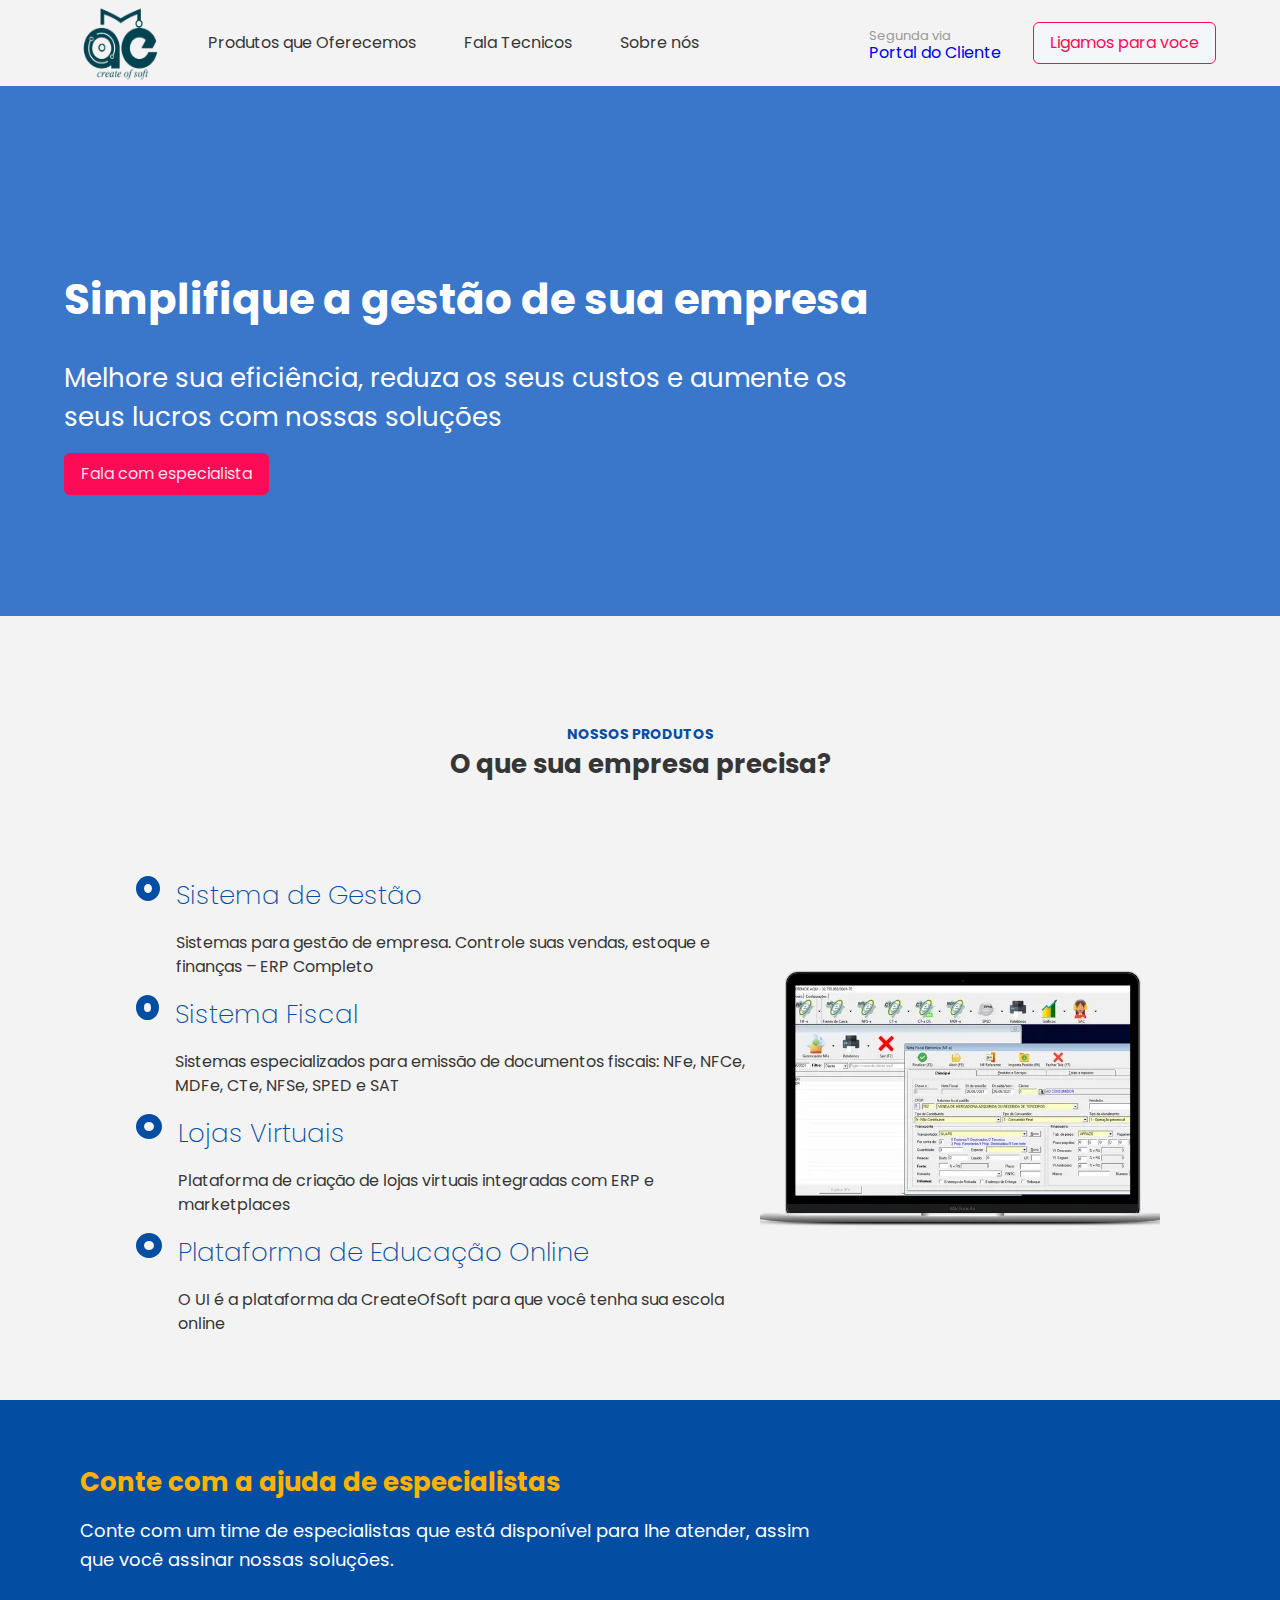
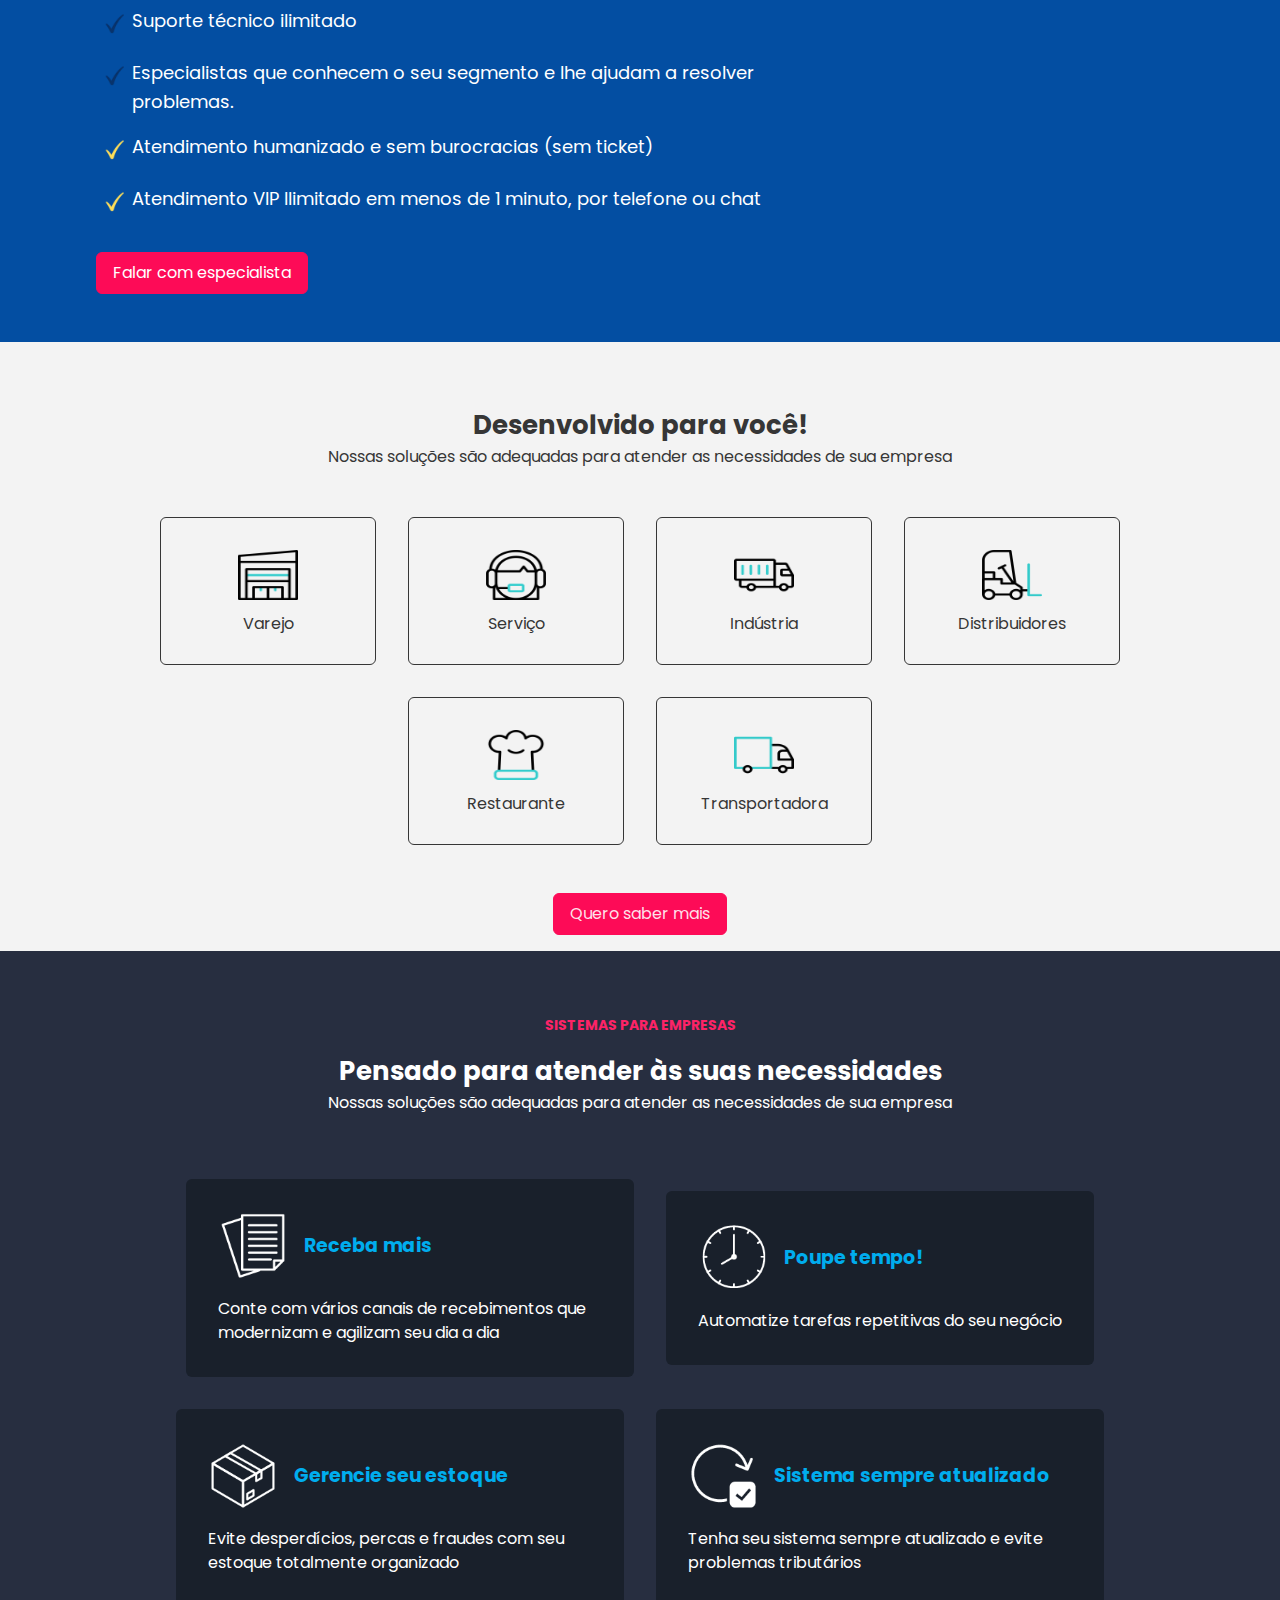
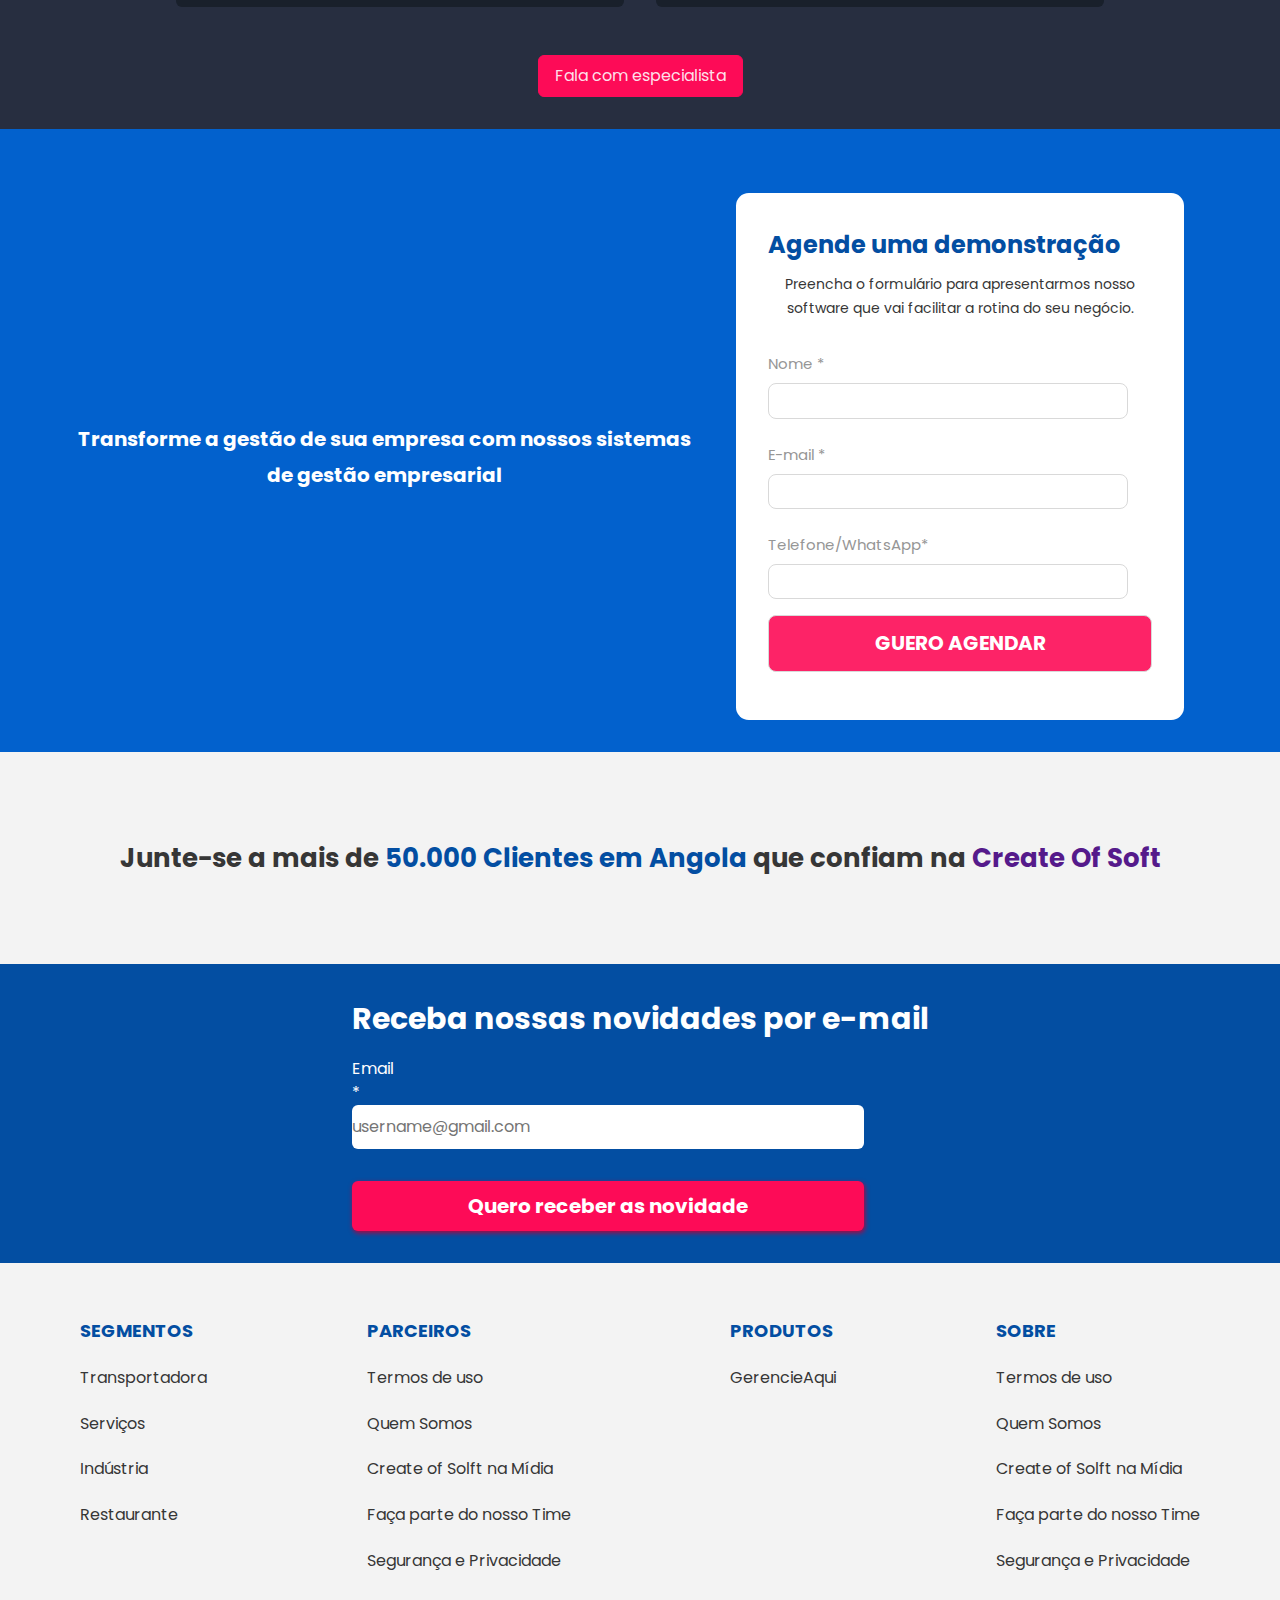
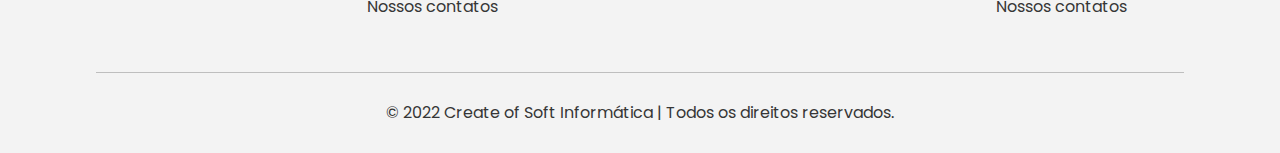
<file: index.html>
<!DOCTYPE html>
<html lang="en">
<head>
    <meta charset="UTF-8">
    <meta http-equiv="X-UA-Compatible" content="IE=edge">
    <meta name="viewport" content="width=device-width, initial-scale=1.0">
    <link rel="shortcut icon" href="./assets/img/Original.png" type="image/x-icon">
    <link rel="stylesheet" href="./assets/css/index.css">
    <title>Create Of Solft</title>
</head>
<body>
    <header class="header">
        <ul class="menu">
                <div class="menu-header">
                    <ul>
                    <li class="menu-items"><a href="#"><img id="logoPricial"src="./assets/img/CreateOfSoft.png" alt="url:icon"></a></li>
                    <div id="Perfile-identity">
                        <li class="menu-items"><a href="#produtos">Produtos que Oferecemos </a></li>
                        <li class="menu-items"><a href="#info-tec">Fala Tecnicos</a></li>
                        <li class="menu-items"><a href="#sobre-nos">Sobre nós </a></li>
                        <li class="menu-items">
                    </div>
                    </ul>
                </div>
                <div class="menu-header-2">
                    <ul class="menu-profile-portal" >
                        <a href="#portal-client">
                            <li class="menu-text-1">
                                Segunda via
                            </li>
                            <li class="menu-text-2">
                                Portal do Cliente 
                            </li>
                        </a>
                    </ul>
                    <ul class="menu-header-3">
                        <a href="#">
                            <li>
                                <a href="./ligamos-para-voce.html"><button class="btn submit"type="submit">Ligamos para voce</button></a>
                                <a href="./ligamos-para-voce.html"><img src="./assets/img/menu.png" alt="menu" class="menu-burger"></a><!-- style="display: none;" -->
                            </li>
                        </a>
                    </ul>
                </div>
        </ul>
    </header>
    <section class="section-items-1">
        <div class="section-info" >
            <h1 class="title-h1">Simplifique a gestão de sua empresa</h1>
        <p class="info-text-h1">Melhore sua eficiência, reduza os seus custos e aumente os seus lucros com nossas soluções</p>

        <button type="button" class="btn s-1" id="produtos">Fala com especialista</button>
        </div>
        <div class="secund" style="width: 50vh; height: 50vh;"></div>
    </section>

    <section class="section-items-2" >
        <div class="section-2">
            <p>NOSSOS PRODUTOS</p>
            <h2>O que sua empresa precisa?</h2>
        </div>
        <div class="section5-main">
            <div class="sec-right">
                <div class="sec-right-items">
                    <div class="circulo"></div>
                    <div class="text-info-items">
                        <h3>Sistema de Gestão</h3>
                        <p>Sistemas para gestão de empresa. Controle suas vendas, estoque e finanças – ERP Completo</p>
                    </div>
                </div>
                <div class="sec-right-items">
                    <div class="circulo"></div>
                    <div class="text-info-items">
                        <h3>Sistema Fiscal</h3>
                        <p>Sistemas especializados para emissão de documentos fiscais: NFe, NFCe, MDFe, CTe, NFSe, SPED e SAT</p>
                    </div>
                </div>
                <div class="sec-right-items">
                    <div class="circulo"></div>
                    <div class="text-info-items">
                        <h3>Lojas Virtuais</h3>
                        <p>Plataforma de criação de lojas virtuais integradas com ERP e marketplaces</p>
                    </div>
                </div>
                <div class="sec-right-items">
                    <div class="circulo"></div>
                    <div class="text-info-items">
                        <h3>Plataforma de Educação Online</h3>
                        <p>O UI é a plataforma da CreateOfSoft para que você tenha sua escola online</p>
                    </div>
                </div>
            </div>
            <div class="sec-left" >
                <img src="./assets/img/computer.webp" alt="error loading image">
            </div>
            </div>
    </section>
    <section id="portal-client" class="section-form-1">
        <div class="content-el-1">
            <h3>Conte com a ajuda de especialistas</h3>
            <p class="md-b">Conte com um time de especialistas que está disponível para lhe atender, assim que você assinar nossas soluções.</p>
            <ul>
                <li><img src="./assets/img/icon-ready-blue.webp" alt="img" class="true-icon"> Suporte técnico ilimitado</li>
                <li><img src="./assets/img/icon-ready-blue.webp" alt="img" class="true-icon">Especialistas que conhecem o seu segmento e lhe ajudam a resolver problemas.
                </li>
                <li><img src="./assets/img/icon-ready.webp" alt="img" class="true-icon">Atendimento humanizado e sem burocracias (sem ticket)
                </li>
                <li><img src="./assets/img/icon-ready.webp" alt="img" class="true-icon">Atendimento VIP Ilimitado em menos de 1 minuto, por telefone ou chat
                </li>
            </ul>
            <a href="#fala" class="link-md"><button type="button" class="btn">Falar com especialista</button></a>

        </div>
        <div class="content-el-2"></div>
    </section>
    <section class="section-items-3" >
        <div class="sc-3 h2">
            <h2 >Desenvolvido para você!</h2>
            <p>Nossas soluções são adequadas para atender as necessidades de sua empresa</p>
        </div>
        <div class="grid-template">
            <div class="grid-col">
                <img src="./assets/img/warehouse.png" alt="icon-loading" class="grid-icon-animate">
                <p class="text-p-1">Varejo</p>
            </div>
            <div class="grid-col">
                <img src="./assets/img/tech-support.png" alt="icon-loading" class="grid-icon-animate">
                <p class="text-p-1">Serviço</p>
            </div>
            <div class="grid-col">
                <img src="./assets/img/truck.png" alt="icon-loading" class="grid-icon-animate">
                <p class="text-p-1">Indústria</p>
            </div>
            <div class="grid-col">
                <img src="./assets/img/forklift.png" alt="icon-loading" class="grid-icon-animate">
                <p class="text-p-1">Distribuidores</p>
            </div>
            <div class="grid-col">
                <img src="./assets/img/hat.png" alt="icon-loading" class="grid-icon-animate">
                <p class="text-p-1">Restaurante</p>
            </div>
            <div class="grid-col">
                <img src="./assets/img/transport.png" alt="icon-loading" class="grid-icon-animate">
                <p class="text-p-1">Transportadora</p>
            </div>
        </div>
        <a href="./ligamos-para-voce.html"><button type="button" class="btn s-1 btn-mobile">Quero saber mais</button></a>
        </div>
    </section>

    <section class="section-items-4">
        <p class="h-title-1">SISTEMAS PARA EMPRESAS</p>
        <p class="h-title-2">Pensado para atender às suas necessidades</p>
        <p class="h-title-3"> Nossas soluções são adequadas para atender as necessidades de sua empresa</p>
        <div class="items-grid">
            <div class="grid-items-view">
                <div class="grid-col-el">
                    <img src="./assets/img/file.webp" alt="icon" class="grid-icon-col">
                    <p>Receba mais</p>
                </div>
                <div class="grid-col-el">
                    <p>Conte com vários canais de recebimentos que modernizam e agilizam seu dia a dia</p>
                </div>
            </div>
            <div class="grid-items-view">
                <div class="grid-col-el">
                    <img src="./assets/img/clock.webp" alt="icon" class="grid-icon-col">
                    <p>Poupe tempo!</p>
                </div>
                <div class="grid-col-el">
                    <p>Automatize tarefas repetitivas do seu negócio</p>
                </div>
            </div>
            <div class="grid-items-view">
                <div class="grid-col-el">
                    <img src="./assets/img/box.webp" alt="icon" class="grid-icon-col">
                    <p>Gerencie seu estoque</p>
                </div>
                <div class="grid-col-el">
                    <p>Evite desperdícios, percas e fraudes com seu estoque totalmente organizado</p>
                </div>
            </div>
            <div class="grid-items-view">
                <div class="grid-col-el">
                    <img src="./assets/img/ready.webp" alt="icon" class="grid-icon-col">
                    <p>Sistema sempre atualizado</p>
                </div>
                <div class="grid-col-el">
                    <p>Tenha seu sistema sempre atualizado e evite problemas tributários
                    </p>
                </div>
            </div>
        </div>
        <button type="button" class="btn s-1" id="info-tec">Fala com especialista</button>
    </section>

    <section class="section-items-5">
        <div class="sc-3 h2">
            <h3>Transforme a gestão de sua empresa com nossos sistemas de gestão empresarial</h3>
        </div>
        <div class="from-grid-el" id="fala">
            <form class="form-style" >
                <h3>Agende uma demonstração</h3>
                <p>Preencha o formulário para apresentarmos nosso software que vai facilitar a rotina do seu negócio.</p>
                <ul>
                    <li><label for="name">Nome <span>*</span></label><input type="text" id="name"></li>
                    <li><label for="email-forn">E-mail <span>*</span></label><input type="email-form" id="name"></li>
                    <li><label for="contatos">Telefone/WhatsApp<span>*</span></label><input type="number" id="contatos"></li>
                    <li><input type="submit" id="btn" value="GUERO AGENDAR" class="submit-from-el"></li>
                </ul>
            </form>
        </div>

        

    </section>

    <section class="section-items-6">
        <p>Junte-se a mais de <a href="#" class="link-relativo">50.000 Clientes em Angola</a> que confiam na <a href="">Create Of Soft</a>
        </p>
    </section>
    <section class="section-items-13">
        <form action="#">
            <ul>
                <li><h2 class="text h2">Receba nossas novidades por e-mail</h2></li>
                <li class="email-span">Email <span>*</span></li>
                <li><input type="email" name="" id="email" placeholder="username@gmail.com "></li>
                <li><button type="submit" class="btn btn-sub">Quero receber as novidade</button></li>
            </ul>
        </form>
    </section>

    <footer class="footer" id="sobre-nos">
        <div class="footer-social">
            <ul class="social-info">
                <li class="items-social"><a href="#">SEGMENTOS</a></li>
                <li class="items-social"><a href="#">Transportadora</a></li>
                <li class="items-social"><a href="#">Serviços</a></li>
                <li class="items-social"><a href="#">Indústria</a></li>
                <li class="items-social"><a href="#">Restaurante</a></li>
            </ul>
        </div>
        <div class="footer-social">
            <ul class="social-info">
                <li class="items-social"><a href="#">PARCEIROS</a></li>
                <li class="items-social"><a href="#">Termos de uso</a></li>
                <li class="items-social"><a href="#">Quem Somos</a></li>
                <li class="items-social"><a href="#">Create of Solft na Mídia</a></li>
                <li class="items-social"><a href="#">Faça parte do nosso Time</a></li>
                <li class="items-social"><a href="#">Segurança e Privacidade</a></li>
                <li class="items-social"><a href="#">Nossos contatos</a></li>
            </ul>
        </div>
        <div class="footer-social">
            <ul class="social-info">
                <li class="items-social"><a href="#">PRODUTOS</a></li>
                <li class="items-social"><a href="#">GerencieAqui</a></li>
                <li class="items-social"><a href="#"></a></li>
                <li class="items-social"><a href="#"></a></li>
                <li class="items-social"><a href="#"></a></li>
                <li class="items-social"><a href="#"></a></li>
                <li class="items-social"><a href="#"></a></li>
            </ul>
        </div>
        <div class="footer-social">
            <ul class="social-info">
                <li class="items-social"><a href="#">SOBRE</a></li>
                <li class="items-social"><a href="#">Termos de uso</a></li>
                <li class="items-social"><a href="#">Quem Somos</a></li>
                <li class="items-social"><a href="#">Create of Solft na Mídia</a></li>
                <li class="items-social"><a href="#">Faça parte do nosso Time</a></li>
                <li class="items-social"><a href="#">Segurança e Privacidade</a></li>
                <li class="items-social"><a href="#">Nossos contatos</a></li></li>
                <li class="items-social"><a href="#"></a></li>
            </ul>
        </div>
    </footer>
    <footer class="footer-copyright">
        <p>
            © 2022 Create of Soft Informática | Todos os direitos reservados.
        </p>
    </footer>
</body>
</html>
</file>
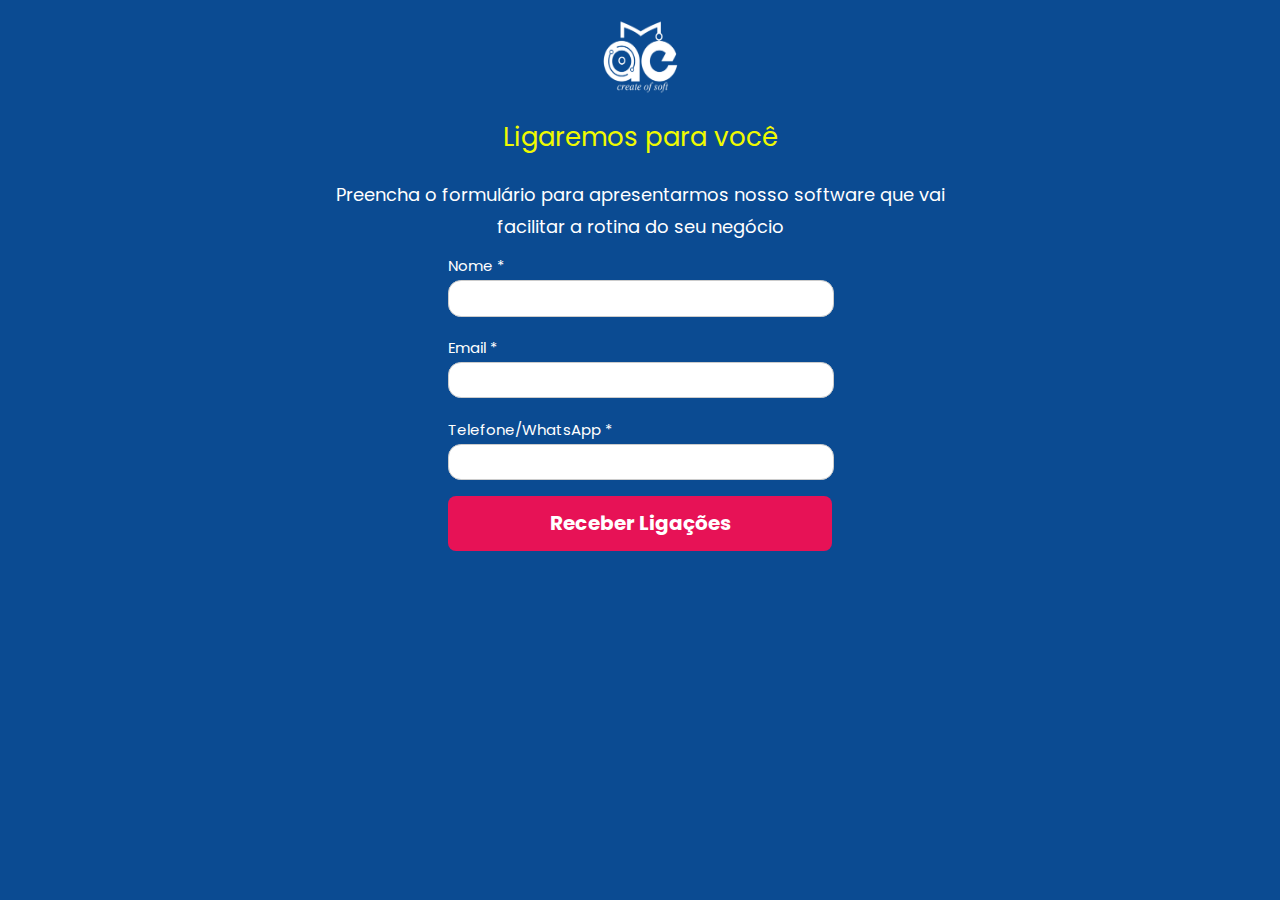
<file: ligamos-para-voce.html>
<!DOCTYPE html>
<html lang="en">
<head>
    <meta charset="UTF-8">
    <meta http-equiv="X-UA-Compatible" content="IE=edge">
    <meta name="viewport" content="width=device-width, initial-scale=1.0">
    <link rel="stylesheet" href="./assets/css/index.css">
    <title>Document</title>
</head>
<body class="body-form">

    <a href="./index.html"><img src="./assets/img/Original.png" alt="" id="logo-main"></a>
    <h1>Ligaremos para você</h1>
    <h2>Preencha o formulário para apresentarmos nosso software que vai facilitar a rotina do seu negócio</h2>
    <form class="from-action-el">
        <ul>
            <li><label for="name">
                Nome <span>*</span>
            </label>
            <input type="text" name="name" id="name">
            </li>
            <li>
                <label for="email">
                    Email <span>*</span>
                </label>
                <input type="text" name="email" id="email[1]">
            </li>
            <li>
                <label for="tel">
                    Telefone/WhatsApp *
                </label>
                <input type="tel" name="tel" id="tel">
            </li>
            <li class="btn-call-cl">
                <input type="submit" value="Receber Ligações" id="btn-call-center">
            </li>
        </ul>
    </form>
</body>
</html>
</file>
<file: assets/css/index.css>
/* Reset CSS and Normalize*/
@import url('./reset.css');
@import url('./normalize.css');
@import url('./styles.css');

@import url('./header.css');
@import url('./section.css');
@import url('./footer.css');

/* call cliente */
@import url('./callerCliente.css');
@import url('./mobile.css');

/* google font Popping */
@import url('https://fonts.googleapis.com/css2?family=Poppins&display=swap');
</file>
